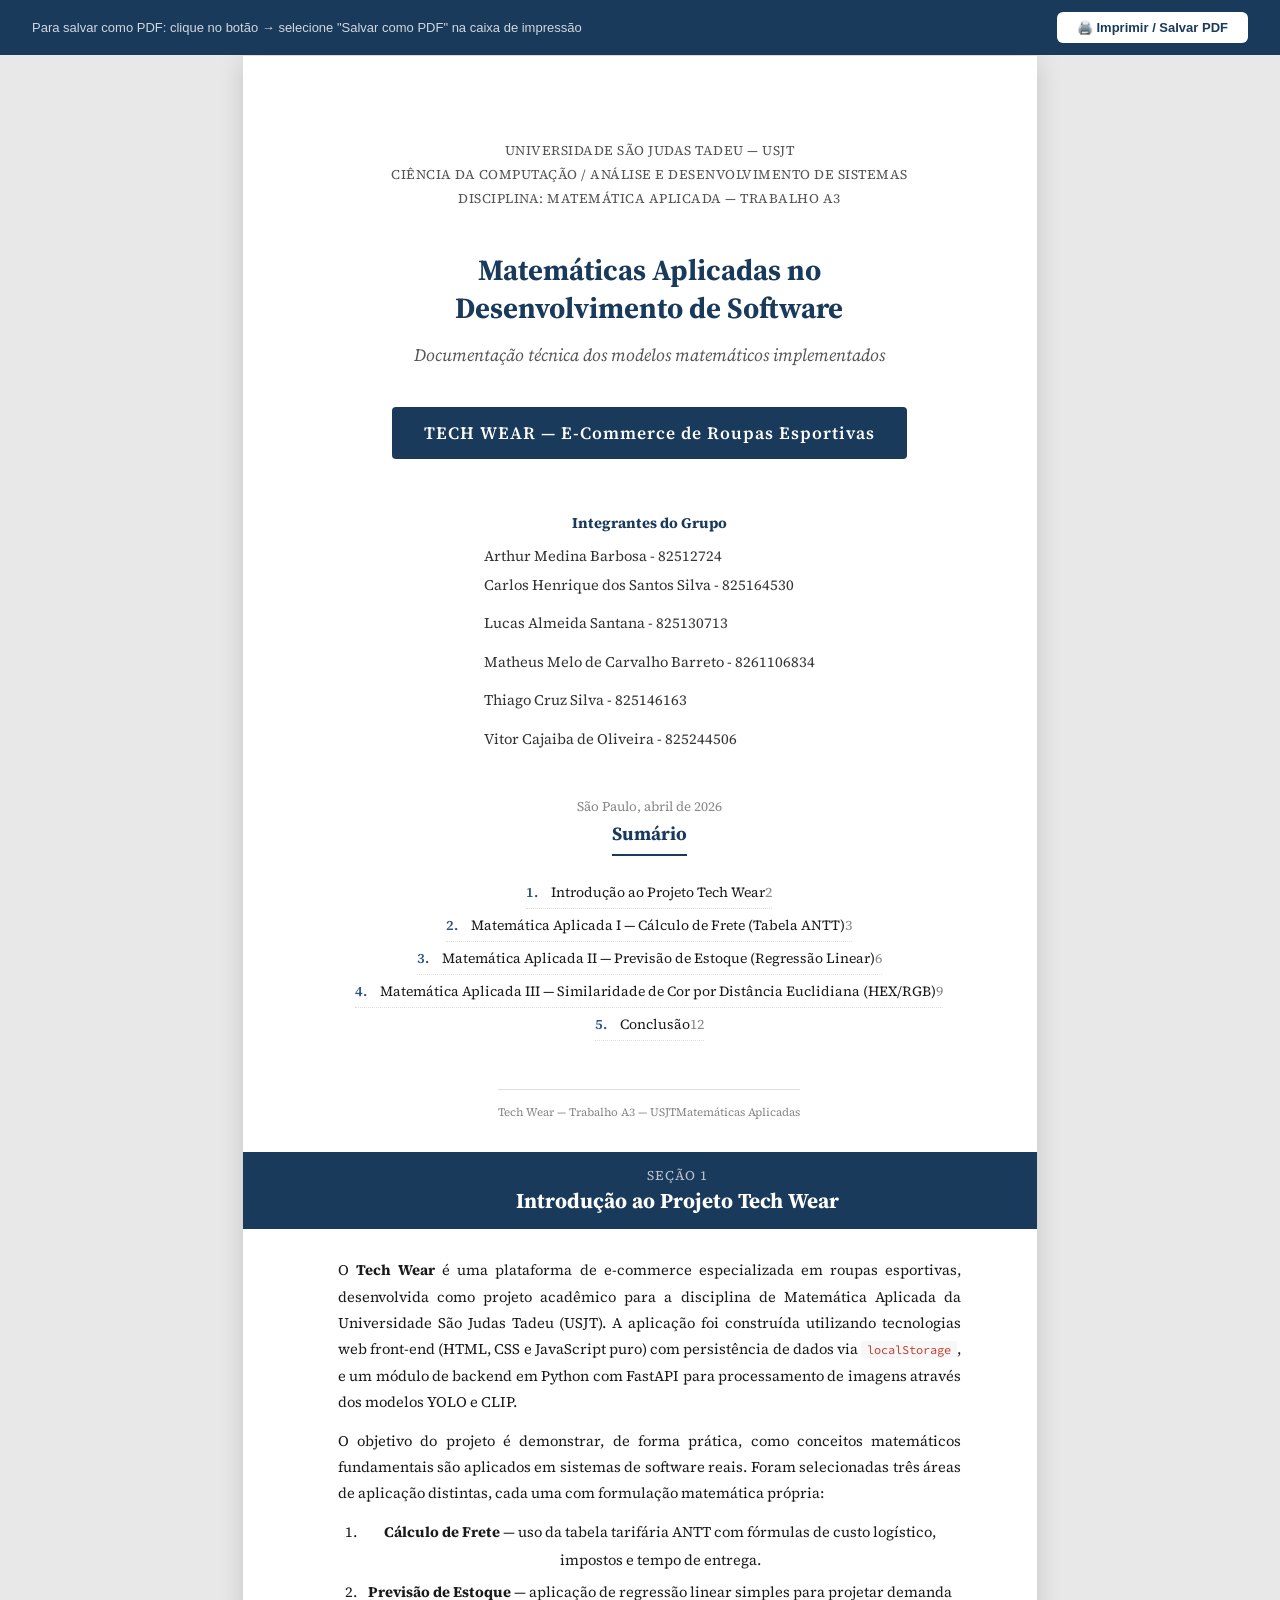
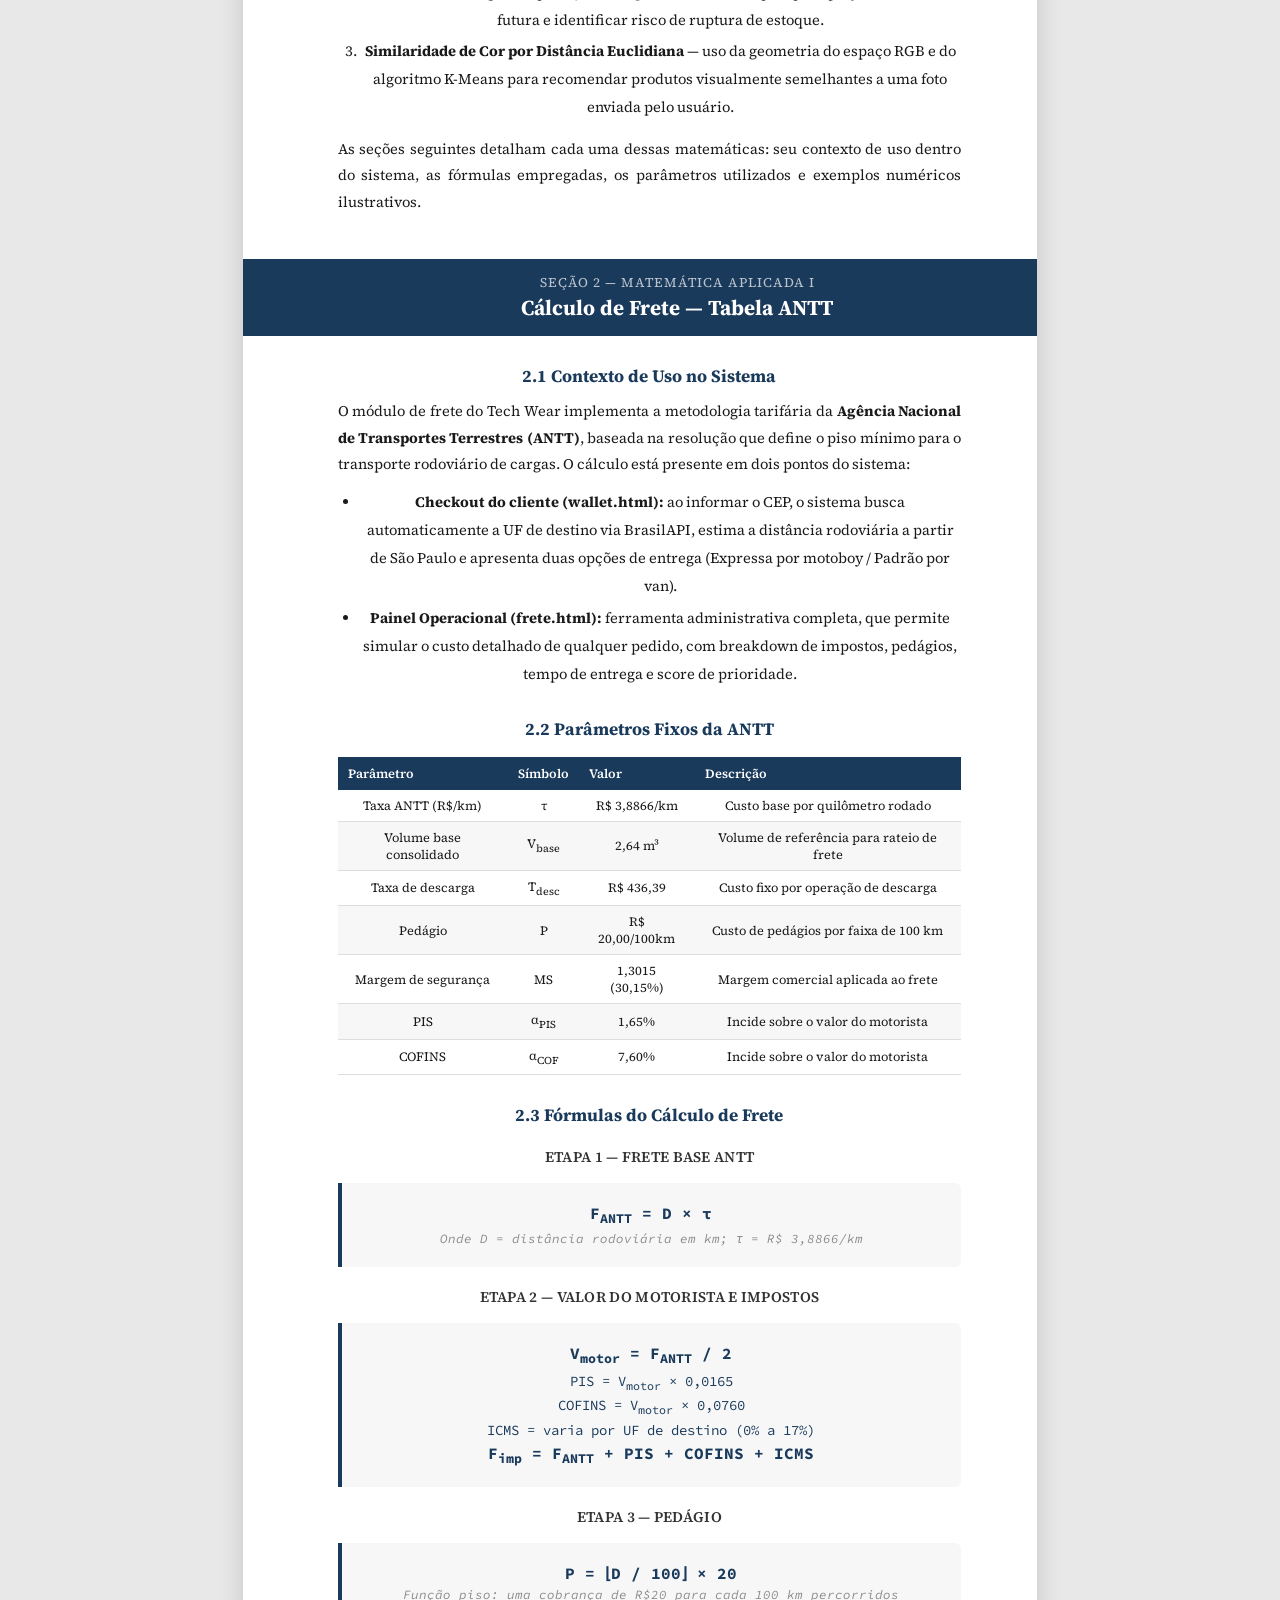
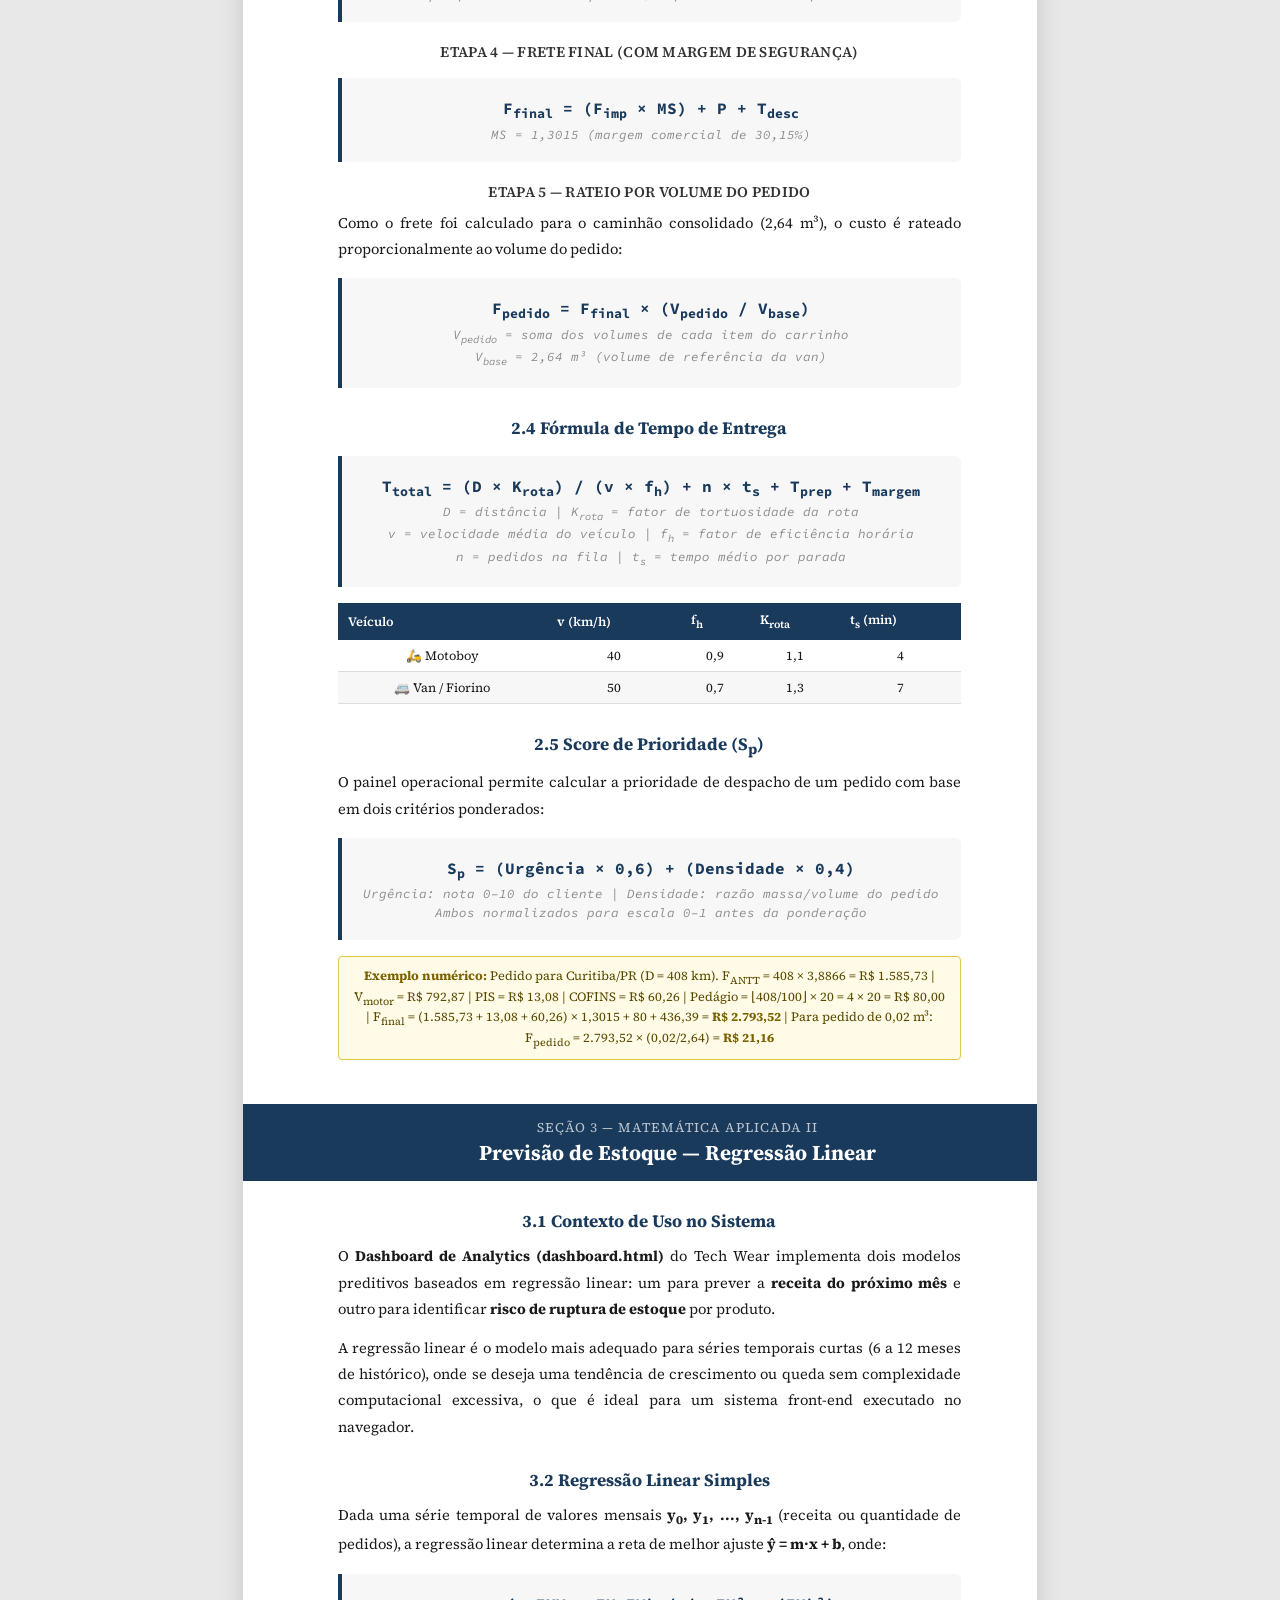
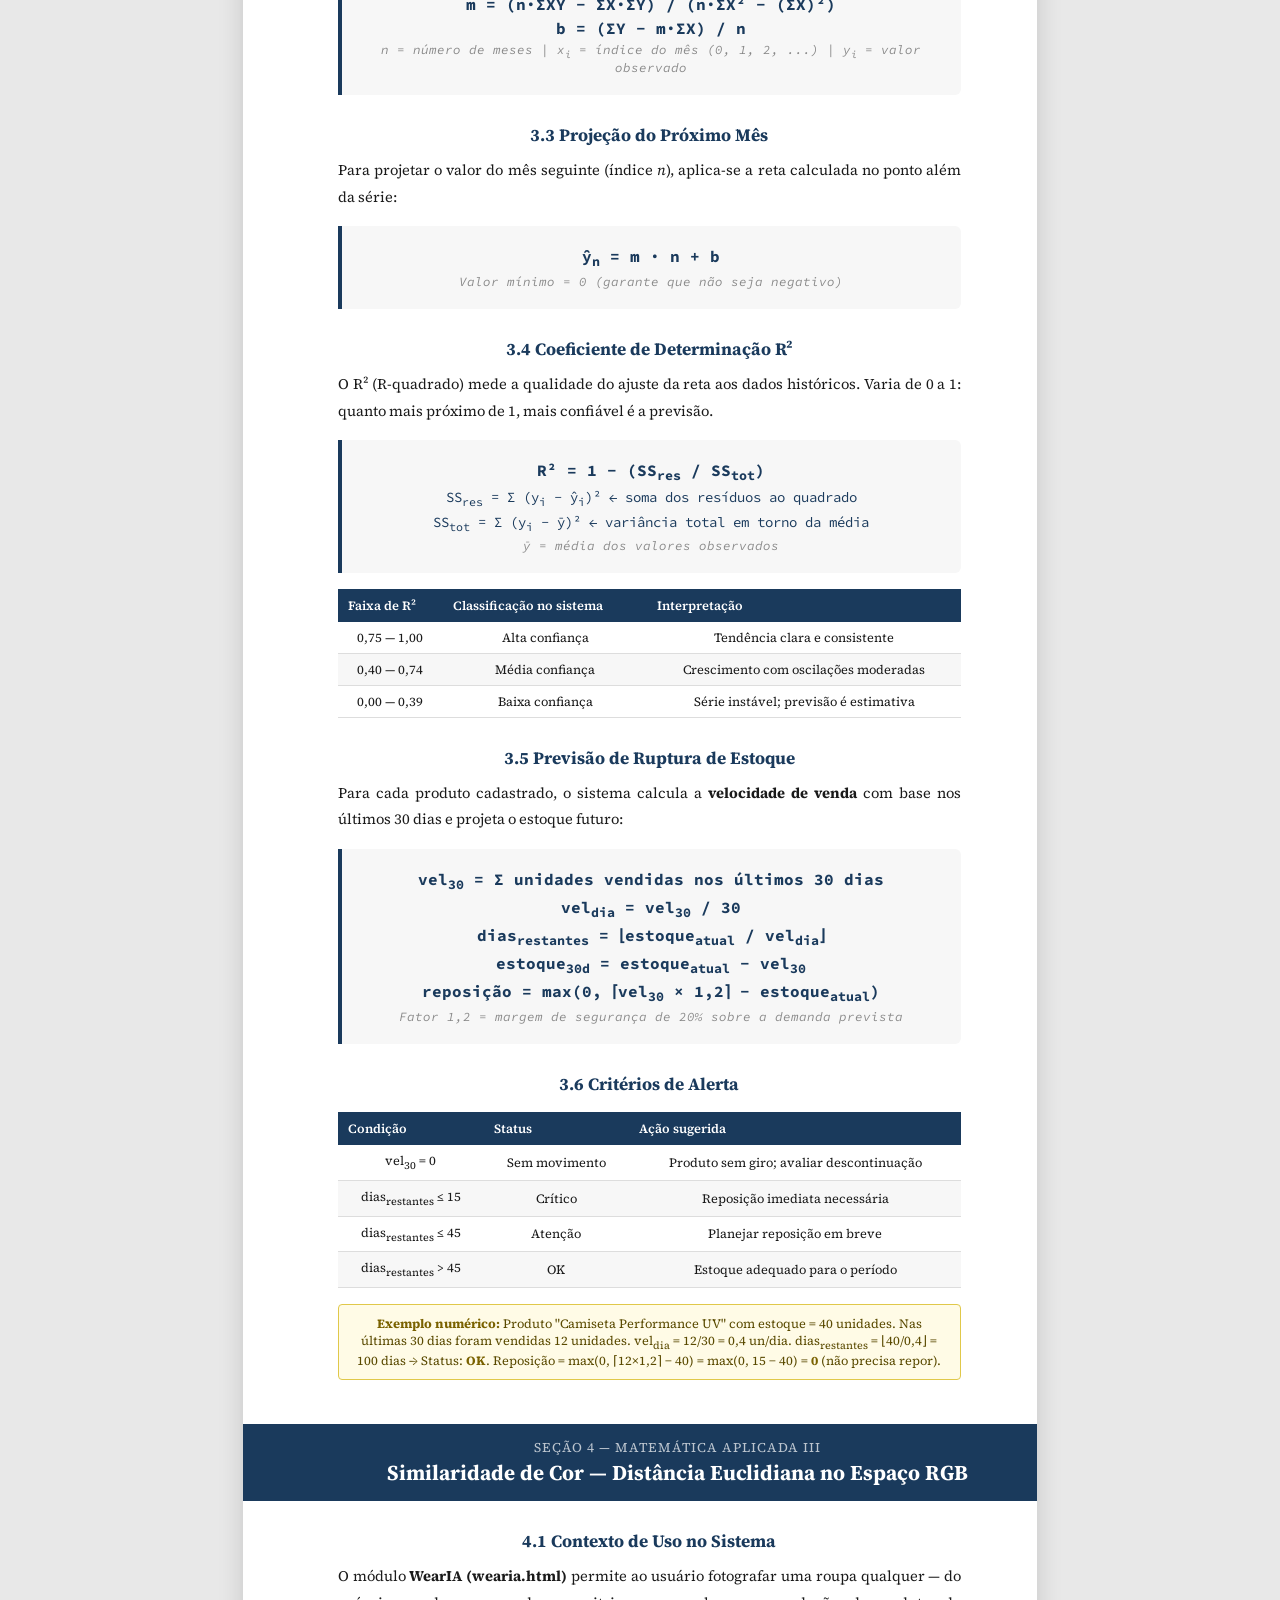
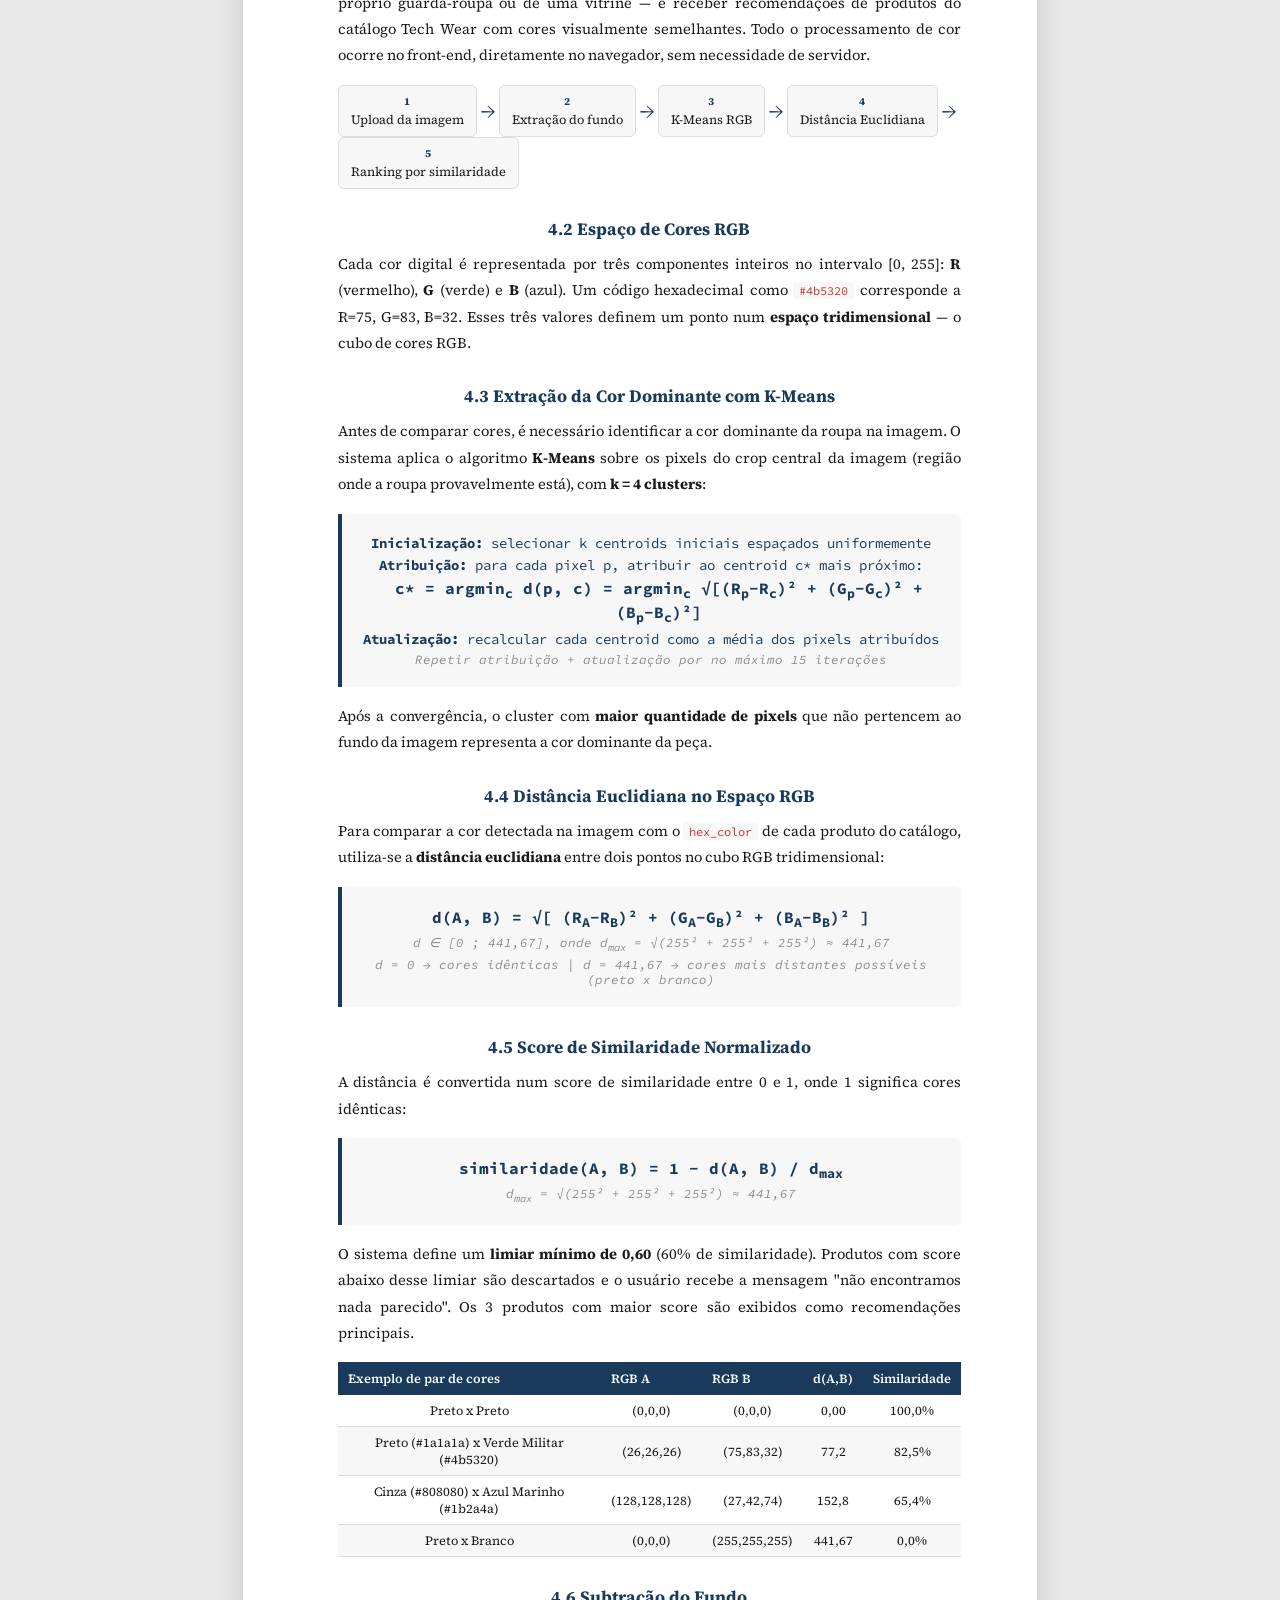
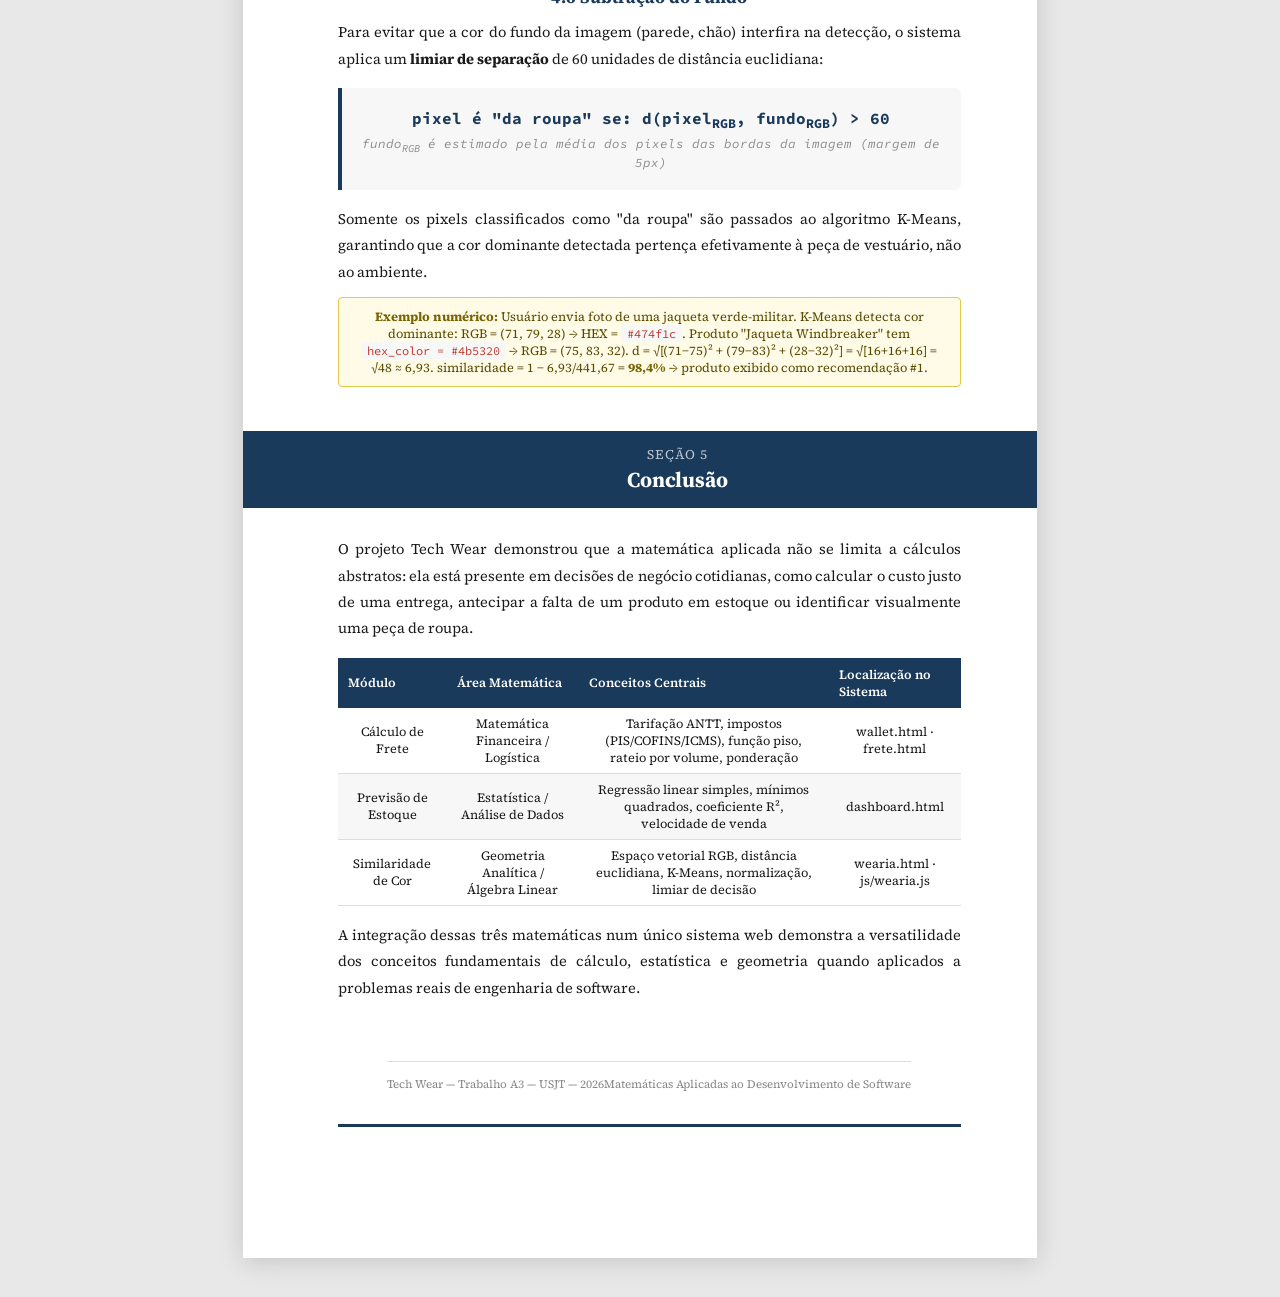
<file: relatorio-matematica.html>
<!DOCTYPE html>
<html lang="pt-BR">
<head>
    <meta charset="UTF-8">
    <meta name="viewport" content="width=device-width, initial-scale=1.0">
    <title>Relatório — Matemáticas Aplicadas — Tech Wear</title>
    <link rel="preconnect" href="https://fonts.googleapis.com">
    <link href="https://fonts.googleapis.com/css2?family=Source+Serif+4:wght@400;600;700&family=Source+Code+Pro:wght@400;600&display=swap" rel="stylesheet">
    <style>
        :root {
            --preto: #1a1a1a;
            --cinza-escuro: #333;
            --cinza: #555;
            --cinza-claro: #888;
            --linha: #ddd;
            --fundo-bloco: #f7f7f7;
            --azul: #1a3a5c;
            --accent: #2c5282;
        }

        * { margin: 0; padding: 0; box-sizing: border-box; }

        body {
            font-family: 'Source Serif 4', Georgia, serif;
            font-size: 11pt;
            color: var(--preto);
            background: #e8e8e8;
        }

        /* === BOTÃO IMPRIMIR === */
        .print-bar {
            position: fixed;
            top: 0; left: 0; right: 0;
            background: #1a3a5c;
            color: #fff;
            padding: 12px 32px;
            display: flex;
            align-items: center;
            justify-content: space-between;
            z-index: 999;
            font-family: sans-serif;
            font-size: 13px;
        }
        .print-bar span { opacity: 0.8; }
        .btn-print {
            background: #fff;
            color: #1a3a5c;
            border: none;
            border-radius: 6px;
            padding: 8px 20px;
            font-size: 13px;
            font-weight: 700;
            cursor: pointer;
            font-family: sans-serif;
        }
        .btn-print:hover { background: #e8f0fe; }

        /* === PÁGINA === */
        .page {
            background: #fff;
            width: 210mm;
            min-height: 297mm;
            margin: 56px auto 40px;
            padding: 22mm 20mm 22mm 25mm;
            box-shadow: 0 4px 24px rgba(0,0,0,0.15);
        }

        /* === CAPA === */
        .capa {
            display: flex;
            flex-direction: column;
            align-items: center;
            justify-content: center;
            min-height: 250mm;
            text-align: center;
            border-bottom: 3px solid var(--azul);
            padding-bottom: 32px;
            margin-bottom: 48px;
        }
        .capa-inst { font-size: 10pt; color: var(--cinza); letter-spacing: 0.5px; text-transform: uppercase; margin-bottom: 40px; line-height: 1.8; }
        .capa-titulo {
            font-size: 22pt;
            font-weight: 700;
            color: var(--azul);
            line-height: 1.3;
            margin-bottom: 16px;
        }
        .capa-subtitulo { font-size: 13pt; color: var(--cinza); margin-bottom: 40px; font-style: italic; }
        .capa-projeto {
            background: var(--azul);
            color: #fff;
            padding: 14px 32px;
            border-radius: 4px;
            font-size: 13pt;
            font-weight: 600;
            letter-spacing: 1px;
            margin-bottom: 48px;
        }
        .capa-alunos { font-size: 11pt; color: var(--cinza-escuro); line-height: 2.2; }
        .capa-alunos strong { color: var(--azul); }
        .capa-data { font-size: 10pt; color: var(--cinza-claro); margin-top: 40px; }

        /* === ÍNDICE === */
        .indice-titulo { font-size: 14pt; font-weight: 700; color: var(--azul); margin-bottom: 20px; border-bottom: 2px solid var(--azul); padding-bottom: 8px; }
        .indice-item { display: flex; justify-content: space-between; padding: 6px 0; border-bottom: 1px dotted var(--linha); font-size: 10.5pt; }
        .indice-item .num { color: var(--accent); font-weight: 600; margin-right: 10px; }
        .indice-item .pg  { color: var(--cinza-claro); }

        /* === SEÇÕES === */
        .section-break { page-break-before: always; }
        .section-header {
            background: var(--azul);
            color: #fff;
            padding: 14px 20px;
            margin: 32px -20mm 28px -25mm;
            padding-left: 25mm;
        }
        .section-number { font-size: 10pt; opacity: 0.7; margin-bottom: 2px; text-transform: uppercase; letter-spacing: 1px; }
        .section-title  { font-size: 16pt; font-weight: 700; }

        h2 { font-size: 13pt; color: var(--azul); margin: 28px 0 10px; font-weight: 700; }
        h3 { font-size: 11pt; color: var(--cinza-escuro); margin: 20px 0 8px; font-weight: 600; text-transform: uppercase; letter-spacing: 0.3px; }

        p  { line-height: 1.8; margin-bottom: 12px; text-align: justify; }

        /* === FÓRMULA === */
        .formula-box {
            background: var(--fundo-bloco);
            border-left: 4px solid var(--azul);
            border-radius: 0 6px 6px 0;
            padding: 16px 20px;
            margin: 16px 0;
            font-family: 'Source Code Pro', monospace;
            font-size: 10.5pt;
            color: var(--azul);
        }
        .formula-box .f-linha { margin: 4px 0; }
        .formula-box .f-destaque { font-size: 12pt; font-weight: 700; }
        .formula-box .f-comentario { color: var(--cinza-claro); font-style: italic; font-size: 9.5pt; }

        /* === TABELA === */
        table { width: 100%; border-collapse: collapse; margin: 16px 0; font-size: 9.5pt; }
        thead tr { background: var(--azul); color: #fff; }
        th { padding: 8px 10px; text-align: left; font-weight: 600; }
        td { padding: 7px 10px; border-bottom: 1px solid var(--linha); }
        tr:nth-child(even) td { background: var(--fundo-bloco); }

        /* === DESTAQUE / NOTA === */
        .nota {
            background: #fffbe6;
            border: 1px solid #e0c84a;
            border-radius: 4px;
            padding: 10px 14px;
            font-size: 9.5pt;
            color: #5a4a00;
            margin: 12px 0;
        }
        .nota strong { color: #7a6200; }

        /* === LISTA === */
        ul, ol { padding-left: 22px; margin: 10px 0 14px; line-height: 1.9; }
        li { margin-bottom: 4px; }

        /* === CÓDIGO === */
        code {
            font-family: 'Source Code Pro', monospace;
            font-size: 9pt;
            background: var(--fundo-bloco);
            padding: 1px 6px;
            border-radius: 3px;
            color: #c0392b;
        }

        /* === RODAPÉ === */
        .rodape {
            margin-top: 48px;
            padding-top: 14px;
            border-top: 1px solid var(--linha);
            display: flex;
            justify-content: space-between;
            font-size: 8.5pt;
            color: var(--cinza-claro);
        }

        /* === DIAGRAMA DE FLUXO SIMPLES === */
        .fluxo {
            display: flex;
            align-items: center;
            gap: 0;
            margin: 16px 0;
            flex-wrap: wrap;
        }
        .fluxo-passo {
            background: var(--fundo-bloco);
            border: 1.5px solid var(--linha);
            border-radius: 6px;
            padding: 8px 12px;
            font-size: 9.5pt;
            text-align: center;
            min-width: 80px;
        }
        .fluxo-passo strong { color: var(--azul); display: block; font-size: 8pt; margin-bottom: 2px; }
        .fluxo-seta { color: var(--azul); font-size: 16pt; margin: 0 4px; }

        /* === PRINT === */
        @media print {
            .print-bar { display: none !important; }
            body { background: #fff; }
            .page { margin: 0; box-shadow: none; width: 100%; padding: 15mm 18mm; }
            .section-header { -webkit-print-color-adjust: exact; print-color-adjust: exact; }
            thead tr { -webkit-print-color-adjust: exact; print-color-adjust: exact; }
            .capa-projeto { -webkit-print-color-adjust: exact; print-color-adjust: exact; }
        }
    </style>
</head>
<body>

<div class="print-bar">
    <span>Para salvar como PDF: clique no botão → selecione "Salvar como PDF" na caixa de impressão</span>
    <button class="btn-print" onclick="window.print()">🖨️ Imprimir / Salvar PDF</button>
</div>

<div class="page">

    <!-- ===== CAPA ===== -->
    <div class="capa">
        <div class="capa-inst">
            Universidade São Judas Tadeu — USJT<br>
            Ciência da Computação / Análise e Desenvolvimento de Sistemas<br>
            Disciplina: Matemática Aplicada — Trabalho A3
        </div>
        <div class="capa-titulo">Matemáticas Aplicadas no<br>Desenvolvimento de Software</div>
        <div class="capa-subtitulo">Documentação técnica dos modelos matemáticos implementados</div>
        <div class="capa-projeto">TECH WEAR — E-Commerce de Roupas Esportivas</div>
        <div class="capa-alunos" style="text-align: center;">
            <strong>Integrantes do Grupo</strong><br> 
        <div class="nomes alunos" style="text-align: justify;">
            Arthur Medina Barbosa - 82512724 <p> 

            Carlos Henrique dos Santos Silva - 825164530<p>

            Lucas Almeida Santana - 825130713 <p>

            Matheus Melo de Carvalho Barreto - 8261106834 <p>

            Thiago Cruz Silva - 825146163 <p>

            Vitor Cajaiba de Oliveira - 825244506<br>
        </div>
        <div class="capa-data">São Paulo, abril de 2026</div>
    </div>

    <!-- ===== ÍNDICE ===== -->
    <div class="indice-titulo">Sumário</div>
    <div class="indice-item"><span><span class="num">1.</span> Introdução ao Projeto Tech Wear</span><span class="pg">2</span></div>
    <div class="indice-item"><span><span class="num">2.</span> Matemática Aplicada I — Cálculo de Frete (Tabela ANTT)</span><span class="pg">3</span></div>
    <div class="indice-item"><span><span class="num">3.</span> Matemática Aplicada II — Previsão de Estoque (Regressão Linear)</span><span class="pg">6</span></div>
    <div class="indice-item"><span><span class="num">4.</span> Matemática Aplicada III — Similaridade de Cor por Distância Euclidiana (HEX/RGB)</span><span class="pg">9</span></div>
    <div class="indice-item"><span><span class="num">5.</span> Conclusão</span><span class="pg">12</span></div>

    <div class="rodape">
        <span>Tech Wear — Trabalho A3 — USJT</span>
        <span>Matemáticas Aplicadas</span>
    </div>


    <!-- ===== SEÇÃO 1 — INTRODUÇÃO ===== -->
    <div class="section-break">
        <div class="section-header">
            <div class="section-number">Seção 1</div>
            <div class="section-title">Introdução ao Projeto Tech Wear</div>
        </div>

        <p>
            O <strong>Tech Wear</strong> é uma plataforma de e-commerce especializada em roupas esportivas, desenvolvida
            como projeto acadêmico para a disciplina de Matemática Aplicada da Universidade São Judas Tadeu (USJT).
            A aplicação foi construída utilizando tecnologias web front-end (HTML, CSS e JavaScript puro) com persistência
            de dados via <code>localStorage</code>, e um módulo de backend em Python com FastAPI para processamento de
            imagens através dos modelos YOLO e CLIP.
        </p>
        <p>
            O objetivo do projeto é demonstrar, de forma prática, como conceitos matemáticos fundamentais são aplicados
            em sistemas de software reais. Foram selecionadas três áreas de aplicação distintas, cada uma com formulação
            matemática própria:
        </p>
        <ol>
            <li><strong>Cálculo de Frete</strong> — uso da tabela tarifária ANTT com fórmulas de custo logístico, impostos e tempo de entrega.</li>
            <li><strong>Previsão de Estoque</strong> — aplicação de regressão linear simples para projetar demanda futura e identificar risco de ruptura de estoque.</li>
            <li><strong>Similaridade de Cor por Distância Euclidiana</strong> — uso da geometria do espaço RGB e do algoritmo K-Means para recomendar produtos visualmente semelhantes a uma foto enviada pelo usuário.</li>
        </ol>
        <p>
            As seções seguintes detalham cada uma dessas matemáticas: seu contexto de uso dentro do sistema, as fórmulas
            empregadas, os parâmetros utilizados e exemplos numéricos ilustrativos.
        </p>
    </div>


    <!-- ===== SEÇÃO 2 — FRETE ===== -->
    <div class="section-break">
        <div class="section-header">
            <div class="section-number">Seção 2 — Matemática Aplicada I</div>
            <div class="section-title">Cálculo de Frete — Tabela ANTT</div>
        </div>

        <h2>2.1 Contexto de Uso no Sistema</h2>
        <p>
            O módulo de frete do Tech Wear implementa a metodologia tarifária da
            <strong>Agência Nacional de Transportes Terrestres (ANTT)</strong>, baseada na resolução que define
            o piso mínimo para o transporte rodoviário de cargas. O cálculo está presente em dois pontos do sistema:
        </p>
        <ul>
            <li><strong>Checkout do cliente (wallet.html):</strong> ao informar o CEP, o sistema busca automaticamente a UF de destino via BrasilAPI, estima a distância rodoviária a partir de São Paulo e apresenta duas opções de entrega (Expressa por motoboy / Padrão por van).</li>
            <li><strong>Painel Operacional (frete.html):</strong> ferramenta administrativa completa, que permite simular o custo detalhado de qualquer pedido, com breakdown de impostos, pedágios, tempo de entrega e score de prioridade.</li>
        </ul>

        <h2>2.2 Parâmetros Fixos da ANTT</h2>
        <table>
            <thead><tr><th>Parâmetro</th><th>Símbolo</th><th>Valor</th><th>Descrição</th></tr></thead>
            <tbody>
                <tr><td>Taxa ANTT (R$/km)</td><td>τ</td><td>R$ 3,8866/km</td><td>Custo base por quilômetro rodado</td></tr>
                <tr><td>Volume base consolidado</td><td>V<sub>base</sub></td><td>2,64 m³</td><td>Volume de referência para rateio de frete</td></tr>
                <tr><td>Taxa de descarga</td><td>T<sub>desc</sub></td><td>R$ 436,39</td><td>Custo fixo por operação de descarga</td></tr>
                <tr><td>Pedágio</td><td>P</td><td>R$ 20,00/100km</td><td>Custo de pedágios por faixa de 100 km</td></tr>
                <tr><td>Margem de segurança</td><td>MS</td><td>1,3015 (30,15%)</td><td>Margem comercial aplicada ao frete</td></tr>
                <tr><td>PIS</td><td>α<sub>PIS</sub></td><td>1,65%</td><td>Incide sobre o valor do motorista</td></tr>
                <tr><td>COFINS</td><td>α<sub>COF</sub></td><td>7,60%</td><td>Incide sobre o valor do motorista</td></tr>
            </tbody>
        </table>

        <h2>2.3 Fórmulas do Cálculo de Frete</h2>
        <h3>Etapa 1 — Frete Base ANTT</h3>
        <div class="formula-box">
            <div class="f-linha f-destaque">F<sub>ANTT</sub> = D × τ</div>
            <div class="f-linha f-comentario">Onde D = distância rodoviária em km; τ = R$ 3,8866/km</div>
        </div>

        <h3>Etapa 2 — Valor do Motorista e Impostos</h3>
        <div class="formula-box">
            <div class="f-linha f-destaque">V<sub>motor</sub> = F<sub>ANTT</sub> / 2</div>
            <div class="f-linha">PIS    = V<sub>motor</sub> × 0,0165</div>
            <div class="f-linha">COFINS = V<sub>motor</sub> × 0,0760</div>
            <div class="f-linha">ICMS   = varia por UF de destino (0% a 17%)</div>
            <div class="f-linha f-destaque">F<sub>imp</sub> = F<sub>ANTT</sub> + PIS + COFINS + ICMS</div>
        </div>

        <h3>Etapa 3 — Pedágio</h3>
        <div class="formula-box">
            <div class="f-linha f-destaque">P = ⌊D / 100⌋ × 20</div>
            <div class="f-linha f-comentario">Função piso: uma cobrança de R$20 para cada 100 km percorridos</div>
        </div>

        <h3>Etapa 4 — Frete Final (com margem de segurança)</h3>
        <div class="formula-box">
            <div class="f-linha f-destaque">F<sub>final</sub> = (F<sub>imp</sub> × MS) + P + T<sub>desc</sub></div>
            <div class="f-linha f-comentario">MS = 1,3015 (margem comercial de 30,15%)</div>
        </div>

        <h3>Etapa 5 — Rateio por Volume do Pedido</h3>
        <p>Como o frete foi calculado para o caminhão consolidado (2,64 m³), o custo é rateado proporcionalmente ao volume do pedido:</p>
        <div class="formula-box">
            <div class="f-linha f-destaque">F<sub>pedido</sub> = F<sub>final</sub> × (V<sub>pedido</sub> / V<sub>base</sub>)</div>
            <div class="f-linha f-comentario">V<sub>pedido</sub> = soma dos volumes de cada item do carrinho</div>
            <div class="f-linha f-comentario">V<sub>base</sub> = 2,64 m³ (volume de referência da van)</div>
        </div>

        <h2>2.4 Fórmula de Tempo de Entrega</h2>
        <div class="formula-box">
            <div class="f-linha f-destaque">T<sub>total</sub> = (D × K<sub>rota</sub>) / (v × f<sub>h</sub>) + n × t<sub>s</sub> + T<sub>prep</sub> + T<sub>margem</sub></div>
            <div class="f-linha f-comentario">D = distância | K<sub>rota</sub> = fator de tortuosidade da rota</div>
            <div class="f-linha f-comentario">v = velocidade média do veículo | f<sub>h</sub> = fator de eficiência horária</div>
            <div class="f-linha f-comentario">n = pedidos na fila | t<sub>s</sub> = tempo médio por parada</div>
        </div>
        <table>
            <thead><tr><th>Veículo</th><th>v (km/h)</th><th>f<sub>h</sub></th><th>K<sub>rota</sub></th><th>t<sub>s</sub> (min)</th></tr></thead>
            <tbody>
                <tr><td>🛵 Motoboy</td><td>40</td><td>0,9</td><td>1,1</td><td>4</td></tr>
                <tr><td>🚐 Van / Fiorino</td><td>50</td><td>0,7</td><td>1,3</td><td>7</td></tr>
            </tbody>
        </table>

        <h2>2.5 Score de Prioridade (S<sub>p</sub>)</h2>
        <p>O painel operacional permite calcular a prioridade de despacho de um pedido com base em dois critérios ponderados:</p>
        <div class="formula-box">
            <div class="f-linha f-destaque">S<sub>p</sub> = (Urgência × 0,6) + (Densidade × 0,4)</div>
            <div class="f-linha f-comentario">Urgência: nota 0–10 do cliente | Densidade: razão massa/volume do pedido</div>
            <div class="f-linha f-comentario">Ambos normalizados para escala 0–1 antes da ponderação</div>
        </div>

        <div class="nota">
            <strong>Exemplo numérico:</strong> Pedido para Curitiba/PR (D = 408 km).
            F<sub>ANTT</sub> = 408 × 3,8866 = R$ 1.585,73 | V<sub>motor</sub> = R$ 792,87
            | PIS = R$ 13,08 | COFINS = R$ 60,26 | Pedágio = ⌊408/100⌋ × 20 = 4 × 20 = R$ 80,00
            | F<sub>final</sub> = (1.585,73 + 13,08 + 60,26) × 1,3015 + 80 + 436,39 = <strong>R$ 2.793,52</strong>
            | Para pedido de 0,02 m³: F<sub>pedido</sub> = 2.793,52 × (0,02/2,64) = <strong>R$ 21,16</strong>
        </div>
    </div>


    <!-- ===== SEÇÃO 3 — PREVISÃO DE ESTOQUE ===== -->
    <div class="section-break">
        <div class="section-header">
            <div class="section-number">Seção 3 — Matemática Aplicada II</div>
            <div class="section-title">Previsão de Estoque — Regressão Linear</div>
        </div>

        <h2>3.1 Contexto de Uso no Sistema</h2>
        <p>
            O <strong>Dashboard de Analytics (dashboard.html)</strong> do Tech Wear implementa dois modelos preditivos
            baseados em regressão linear: um para prever a <strong>receita do próximo mês</strong> e outro para
            identificar <strong>risco de ruptura de estoque</strong> por produto.
        </p>
        <p>
            A regressão linear é o modelo mais adequado para séries temporais curtas (6 a 12 meses de histórico),
            onde se deseja uma tendência de crescimento ou queda sem complexidade computacional excessiva, o que é
            ideal para um sistema front-end executado no navegador.
        </p>

        <h2>3.2 Regressão Linear Simples</h2>
        <p>
            Dada uma série temporal de valores mensais <strong>y<sub>0</sub>, y<sub>1</sub>, ..., y<sub>n-1</sub></strong>
            (receita ou quantidade de pedidos), a regressão linear determina a reta de melhor ajuste
            <strong>ŷ = m·x + b</strong>, onde:
        </p>
        <div class="formula-box">
            <div class="f-linha f-destaque">m = (n·ΣXY − ΣX·ΣY) / (n·ΣX² − (ΣX)²)</div>
            <div class="f-linha f-destaque">b = (ΣY − m·ΣX) / n</div>
            <div class="f-linha f-comentario">n = número de meses | x<sub>i</sub> = índice do mês (0, 1, 2, ...) | y<sub>i</sub> = valor observado</div>
        </div>

        <h2>3.3 Projeção do Próximo Mês</h2>
        <p>
            Para projetar o valor do mês seguinte (índice <em>n</em>), aplica-se a reta calculada no ponto além da série:
        </p>
        <div class="formula-box">
            <div class="f-linha f-destaque">ŷ<sub>n</sub> = m · n + b</div>
            <div class="f-linha f-comentario">Valor mínimo = 0 (garante que não seja negativo)</div>
        </div>

        <h2>3.4 Coeficiente de Determinação R²</h2>
        <p>
            O R² (R-quadrado) mede a qualidade do ajuste da reta aos dados históricos.
            Varia de 0 a 1: quanto mais próximo de 1, mais confiável é a previsão.
        </p>
        <div class="formula-box">
            <div class="f-linha f-destaque">R² = 1 − (SS<sub>res</sub> / SS<sub>tot</sub>)</div>
            <div class="f-linha">SS<sub>res</sub> = Σ (y<sub>i</sub> − ŷ<sub>i</sub>)²   ← soma dos resíduos ao quadrado</div>
            <div class="f-linha">SS<sub>tot</sub> = Σ (y<sub>i</sub> − ȳ)²             ← variância total em torno da média</div>
            <div class="f-linha f-comentario">ȳ = média dos valores observados</div>
        </div>

        <table>
            <thead><tr><th>Faixa de R²</th><th>Classificação no sistema</th><th>Interpretação</th></tr></thead>
            <tbody>
                <tr><td>0,75 — 1,00</td><td>Alta confiança</td><td>Tendência clara e consistente</td></tr>
                <tr><td>0,40 — 0,74</td><td>Média confiança</td><td>Crescimento com oscilações moderadas</td></tr>
                <tr><td>0,00 — 0,39</td><td>Baixa confiança</td><td>Série instável; previsão é estimativa</td></tr>
            </tbody>
        </table>

        <h2>3.5 Previsão de Ruptura de Estoque</h2>
        <p>
            Para cada produto cadastrado, o sistema calcula a <strong>velocidade de venda</strong> com base nos
            últimos 30 dias e projeta o estoque futuro:
        </p>
        <div class="formula-box">
            <div class="f-linha f-destaque">vel<sub>30</sub> = Σ unidades vendidas nos últimos 30 dias</div>
            <div class="f-linha f-destaque">vel<sub>dia</sub> = vel<sub>30</sub> / 30</div>
            <div class="f-linha f-destaque">dias<sub>restantes</sub> = ⌊estoque<sub>atual</sub> / vel<sub>dia</sub>⌋</div>
            <div class="f-linha f-destaque">estoque<sub>30d</sub> = estoque<sub>atual</sub> − vel<sub>30</sub></div>
            <div class="f-linha f-destaque">reposição = max(0,  ⌈vel<sub>30</sub> × 1,2⌉ − estoque<sub>atual</sub>)</div>
            <div class="f-linha f-comentario">Fator 1,2 = margem de segurança de 20% sobre a demanda prevista</div>
        </div>

        <h2>3.6 Critérios de Alerta</h2>
        <table>
            <thead><tr><th>Condição</th><th>Status</th><th>Ação sugerida</th></tr></thead>
            <tbody>
                <tr><td>vel<sub>30</sub> = 0</td><td>Sem movimento</td><td>Produto sem giro; avaliar descontinuação</td></tr>
                <tr><td>dias<sub>restantes</sub> ≤ 15</td><td>Crítico</td><td>Reposição imediata necessária</td></tr>
                <tr><td>dias<sub>restantes</sub> ≤ 45</td><td>Atenção</td><td>Planejar reposição em breve</td></tr>
                <tr><td>dias<sub>restantes</sub> > 45</td><td>OK</td><td>Estoque adequado para o período</td></tr>
            </tbody>
        </table>

        <div class="nota">
            <strong>Exemplo numérico:</strong> Produto "Camiseta Performance UV" com estoque = 40 unidades.
            Nas últimas 30 dias foram vendidas 12 unidades. vel<sub>dia</sub> = 12/30 = 0,4 un/dia.
            dias<sub>restantes</sub> = ⌊40/0,4⌋ = 100 dias → Status: <strong>OK</strong>.
            Reposição = max(0, ⌈12×1,2⌉ − 40) = max(0, 15 − 40) = <strong>0</strong> (não precisa repor).
        </div>
    </div>


    <!-- ===== SEÇÃO 4 — COR HEX ===== -->
    <div class="section-break">
        <div class="section-header">
            <div class="section-number">Seção 4 — Matemática Aplicada III</div>
            <div class="section-title">Similaridade de Cor — Distância Euclidiana no Espaço RGB</div>
        </div>

        <h2>4.1 Contexto de Uso no Sistema</h2>
        <p>
            O módulo <strong>WearIA (wearia.html)</strong> permite ao usuário fotografar uma roupa qualquer —
            do próprio guarda-roupa ou de uma vitrine — e receber recomendações de produtos do catálogo Tech Wear
            com cores visualmente semelhantes. Todo o processamento de cor ocorre no front-end, diretamente no
            navegador, sem necessidade de servidor.
        </p>

        <div class="fluxo">
            <div class="fluxo-passo"><strong>1</strong>Upload da imagem</div>
            <div class="fluxo-seta">→</div>
            <div class="fluxo-passo"><strong>2</strong>Extração do fundo</div>
            <div class="fluxo-seta">→</div>
            <div class="fluxo-passo"><strong>3</strong>K-Means RGB</div>
            <div class="fluxo-seta">→</div>
            <div class="fluxo-passo"><strong>4</strong>Distância Euclidiana</div>
            <div class="fluxo-seta">→</div>
            <div class="fluxo-passo"><strong>5</strong>Ranking por similaridade</div>
        </div>

        <h2>4.2 Espaço de Cores RGB</h2>
        <p>
            Cada cor digital é representada por três componentes inteiros no intervalo [0, 255]:
            <strong>R</strong> (vermelho), <strong>G</strong> (verde) e <strong>B</strong> (azul).
            Um código hexadecimal como <code>#4b5320</code> corresponde a
            R=75, G=83, B=32. Esses três valores definem um ponto num <strong>espaço tridimensional</strong>
            — o cubo de cores RGB.
        </p>

        <h2>4.3 Extração da Cor Dominante com K-Means</h2>
        <p>
            Antes de comparar cores, é necessário identificar a cor dominante da roupa na imagem. O sistema aplica
            o algoritmo <strong>K-Means</strong> sobre os pixels do crop central da imagem (região onde a roupa
            provavelmente está), com <strong>k = 4 clusters</strong>:
        </p>
        <div class="formula-box">
            <div class="f-linha"><strong>Inicialização:</strong> selecionar k centroids iniciais espaçados uniformemente</div>
            <div class="f-linha"><strong>Atribuição:</strong> para cada pixel p, atribuir ao centroid c* mais próximo:</div>
            <div class="f-linha f-destaque" style="padding-left:16px;">c* = argmin<sub>c</sub> d(p, c)  =  argmin<sub>c</sub> √[(R<sub>p</sub>−R<sub>c</sub>)² + (G<sub>p</sub>−G<sub>c</sub>)² + (B<sub>p</sub>−B<sub>c</sub>)²]</div>
            <div class="f-linha"><strong>Atualização:</strong> recalcular cada centroid como a média dos pixels atribuídos</div>
            <div class="f-linha f-comentario">Repetir atribuição + atualização por no máximo 15 iterações</div>
        </div>
        <p>
            Após a convergência, o cluster com <strong>maior quantidade de pixels</strong> que não pertencem ao
            fundo da imagem representa a cor dominante da peça.
        </p>

        <h2>4.4 Distância Euclidiana no Espaço RGB</h2>
        <p>
            Para comparar a cor detectada na imagem com o <code>hex_color</code> de cada produto do catálogo,
            utiliza-se a <strong>distância euclidiana</strong> entre dois pontos no cubo RGB tridimensional:
        </p>
        <div class="formula-box">
            <div class="f-linha f-destaque">d(A, B) = √[ (R<sub>A</sub>−R<sub>B</sub>)² + (G<sub>A</sub>−G<sub>B</sub>)² + (B<sub>A</sub>−B<sub>B</sub>)² ]</div>
            <div class="f-linha f-comentario">d ∈ [0 ; 441,67],  onde d<sub>max</sub> = √(255² + 255² + 255²) ≈ 441,67</div>
            <div class="f-linha f-comentario">d = 0 → cores idênticas | d = 441,67 → cores mais distantes possíveis (preto x branco)</div>
        </div>

        <h2>4.5 Score de Similaridade Normalizado</h2>
        <p>
            A distância é convertida num score de similaridade entre 0 e 1, onde 1 significa cores idênticas:
        </p>
        <div class="formula-box">
            <div class="f-linha f-destaque">similaridade(A, B) = 1 − d(A, B) / d<sub>max</sub></div>
            <div class="f-linha f-comentario">d<sub>max</sub> = √(255² + 255² + 255²) ≈ 441,67</div>
        </div>
        <p>
            O sistema define um <strong>limiar mínimo de 0,60</strong> (60% de similaridade). Produtos com score
            abaixo desse limiar são descartados e o usuário recebe a mensagem "não encontramos nada parecido".
            Os 3 produtos com maior score são exibidos como recomendações principais.
        </p>

        <table>
            <thead><tr><th>Exemplo de par de cores</th><th>RGB A</th><th>RGB B</th><th>d(A,B)</th><th>Similaridade</th></tr></thead>
            <tbody>
                <tr><td>Preto x Preto</td><td>(0,0,0)</td><td>(0,0,0)</td><td>0,00</td><td>100,0%</td></tr>
                <tr><td>Preto (#1a1a1a) x Verde Militar (#4b5320)</td><td>(26,26,26)</td><td>(75,83,32)</td><td>77,2</td><td>82,5%</td></tr>
                <tr><td>Cinza (#808080) x Azul Marinho (#1b2a4a)</td><td>(128,128,128)</td><td>(27,42,74)</td><td>152,8</td><td>65,4%</td></tr>
                <tr><td>Preto x Branco</td><td>(0,0,0)</td><td>(255,255,255)</td><td>441,67</td><td>0,0%</td></tr>
            </tbody>
        </table>

        <h2>4.6 Subtração do Fundo</h2>
        <p>
            Para evitar que a cor do fundo da imagem (parede, chão) interfira na detecção, o sistema aplica
            um <strong>limiar de separação</strong> de 60 unidades de distância euclidiana:
        </p>
        <div class="formula-box">
            <div class="f-linha f-destaque">pixel é "da roupa" se:  d(pixel<sub>RGB</sub>, fundo<sub>RGB</sub>) > 60</div>
            <div class="f-linha f-comentario">fundo<sub>RGB</sub> é estimado pela média dos pixels das bordas da imagem (margem de 5px)</div>
        </div>
        <p>
            Somente os pixels classificados como "da roupa" são passados ao algoritmo K-Means, garantindo que a
            cor dominante detectada pertença efetivamente à peça de vestuário, não ao ambiente.
        </p>

        <div class="nota">
            <strong>Exemplo numérico:</strong> Usuário envia foto de uma jaqueta verde-militar.
            K-Means detecta cor dominante: RGB = (71, 79, 28) → HEX = <code>#474f1c</code>.
            Produto "Jaqueta Windbreaker" tem <code>hex_color = #4b5320</code> → RGB = (75, 83, 32).
            d = √[(71−75)² + (79−83)² + (28−32)²] = √[16+16+16] = √48 ≈ 6,93.
            similaridade = 1 − 6,93/441,67 = <strong>98,4%</strong> → produto exibido como recomendação #1.
        </div>
    </div>


    <!-- ===== CONCLUSÃO ===== -->
    <div class="section-break">
        <div class="section-header">
            <div class="section-number">Seção 5</div>
            <div class="section-title">Conclusão</div>
        </div>

        <p>
            O projeto Tech Wear demonstrou que a matemática aplicada não se limita a cálculos abstratos: ela está
            presente em decisões de negócio cotidianas, como calcular o custo justo de uma entrega, antecipar a
            falta de um produto em estoque ou identificar visualmente uma peça de roupa.
        </p>

        <table>
            <thead><tr><th>Módulo</th><th>Área Matemática</th><th>Conceitos Centrais</th><th>Localização no Sistema</th></tr></thead>
            <tbody>
                <tr>
                    <td>Cálculo de Frete</td>
                    <td>Matemática Financeira / Logística</td>
                    <td>Tarifação ANTT, impostos (PIS/COFINS/ICMS), função piso, rateio por volume, ponderação</td>
                    <td>wallet.html · frete.html</td>
                </tr>
                <tr>
                    <td>Previsão de Estoque</td>
                    <td>Estatística / Análise de Dados</td>
                    <td>Regressão linear simples, mínimos quadrados, coeficiente R², velocidade de venda</td>
                    <td>dashboard.html</td>
                </tr>
                <tr>
                    <td>Similaridade de Cor</td>
                    <td>Geometria Analítica / Álgebra Linear</td>
                    <td>Espaço vetorial RGB, distância euclidiana, K-Means, normalização, limiar de decisão</td>
                    <td>wearia.html · js/wearia.js</td>
                </tr>
            </tbody>
        </table>

        <p>
            A integração dessas três matemáticas num único sistema web demonstra a versatilidade dos conceitos
            fundamentais de cálculo, estatística e geometria quando aplicados a problemas reais de engenharia de software.
        </p>
    </div>

    <div class="rodape">
        <span>Tech Wear — Trabalho A3 — USJT — 2026</span>
        <span>Matemáticas Aplicadas ao Desenvolvimento de Software</span>
    </div>

</div>

</body>
</html>
</file>
